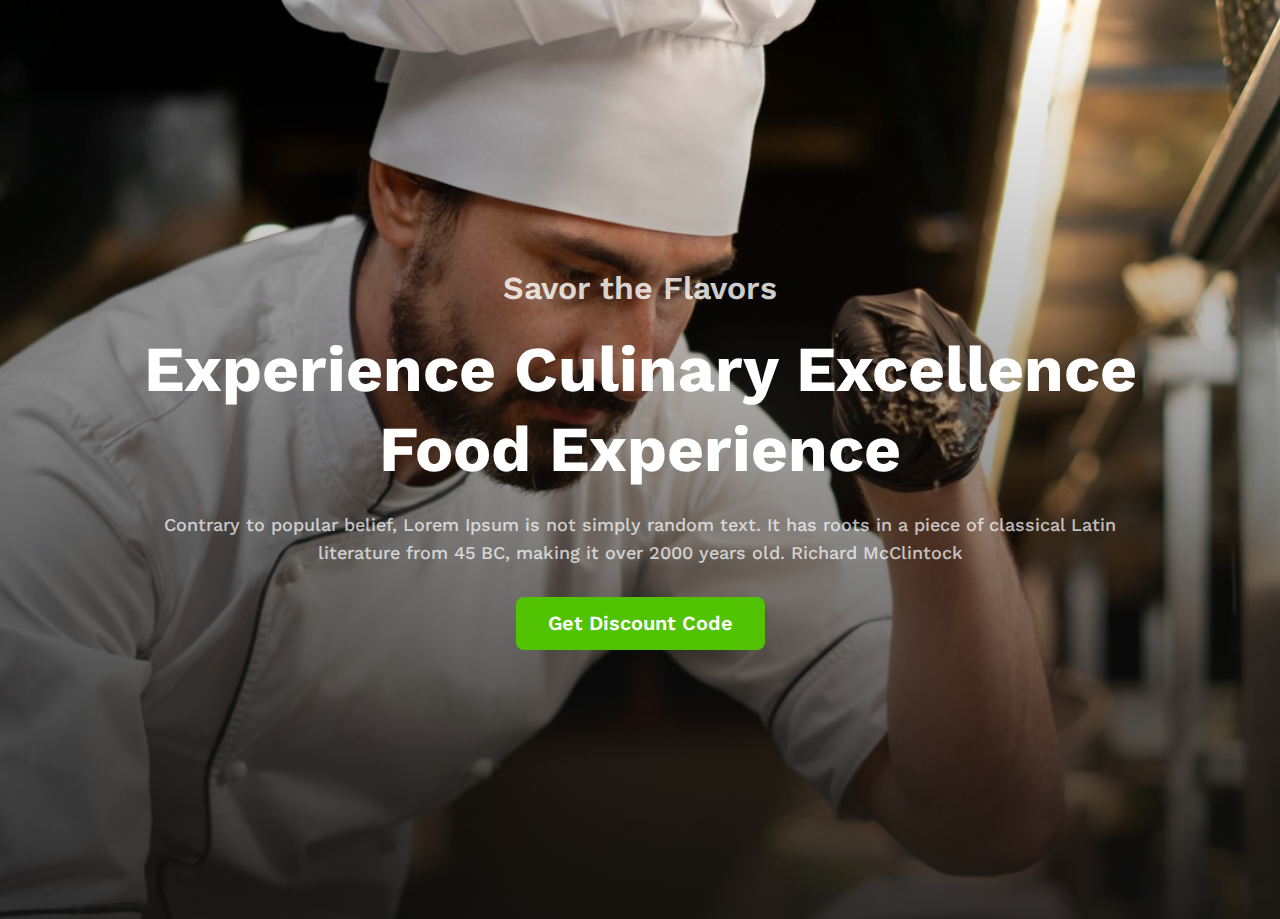
<file: index.html>
<!DOCTYPE html>
<html lang="en">

<head>
    <meta charset="UTF-8">
    <meta name="viewport" content="width=device-width, initial-scale=1.0">
    <title>Food_Resturent</title>
    <link rel="stylesheet" href="style/style.css">

</head>

<body>
    <section id="hero">
        <div class="hero-content">
            <p class="sub-title">Savor the Flavors</p>
            <h1 class="title">Experience Culinary Excellence Food Experience</h1>
            <p class="description">Contrary to popular belief, Lorem Ipsum is not simply random text. It has roots in a
                piece of classical Latin literature from 45 BC, making it over 2000 years old. Richard McClintock</p>
            <div class="btn-container">
                <button onclick="welcome()" class="btn">Get Discount Code</button>
            </div>
        </div>
    </section>    

    <script>
        // alert("welcome to my resturent");
        function welcome (){
            alert("code:1234")
        }
    </script>
</body>

</html>
</file>
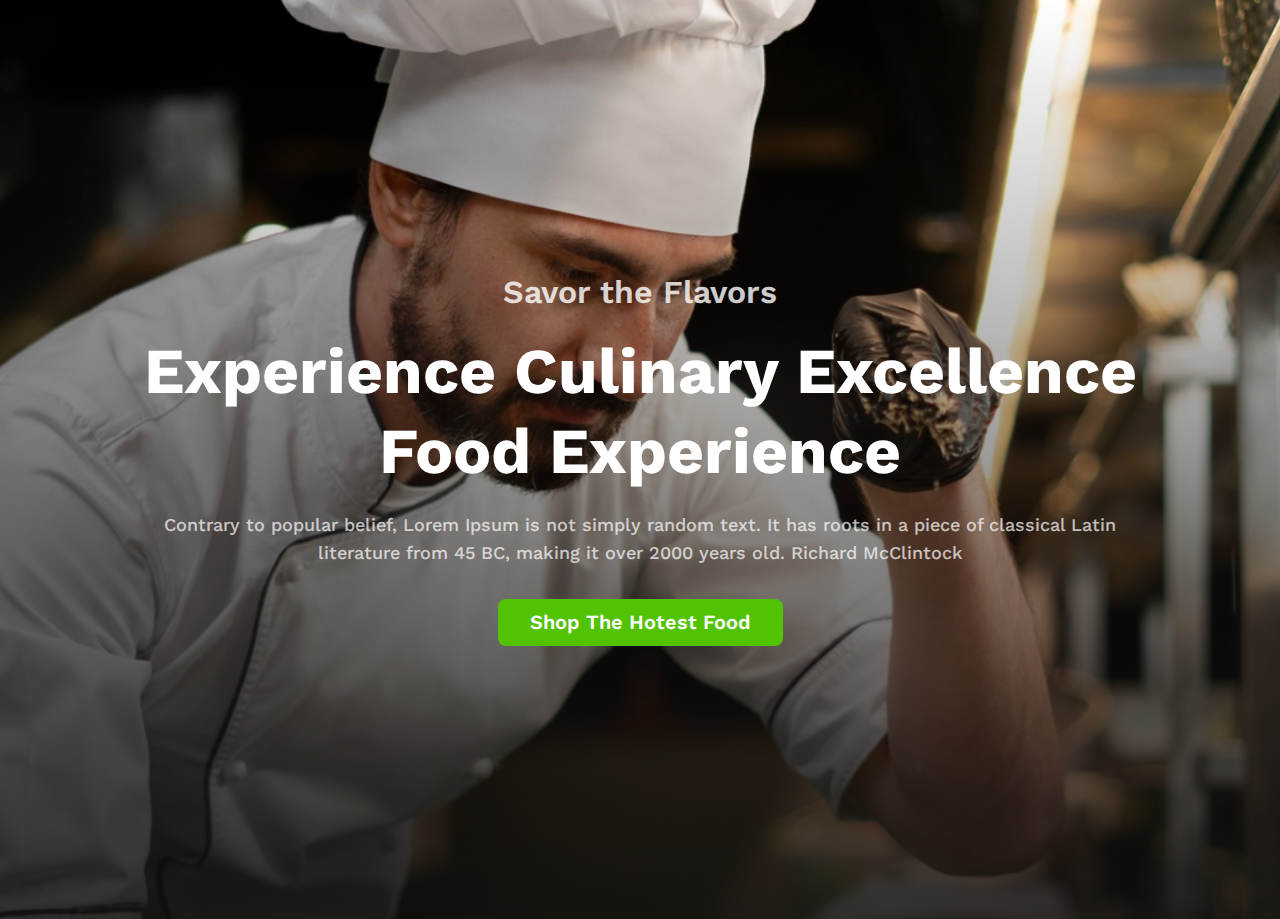
<file: prac_hero-section.html>
<!DOCTYPE html>
<html lang="en">
<head>
    <meta charset="UTF-8">
    <meta name="viewport" content="width=device-width, initial-scale=1.0">
    <title>Banner</title>
    <link rel="stylesheet" href="style/banner.css">

</head>
<body>
    <section id="banner">
        <div class="content">
            <p class="first-p">Savor the Flavors</p>
            <h1>Experience Culinary Excellence Food Experience</h1>
            <p class="seconed-p">Contrary to popular belief, Lorem Ipsum is not simply random text. It has roots in a piece of classical Latin literature from 45 BC, making it over 2000 years old. Richard McClintock</p>
            <button class="btn">Shop The Hotest Food</button>
        </div>
    </section>
</body>
</html>
</file>
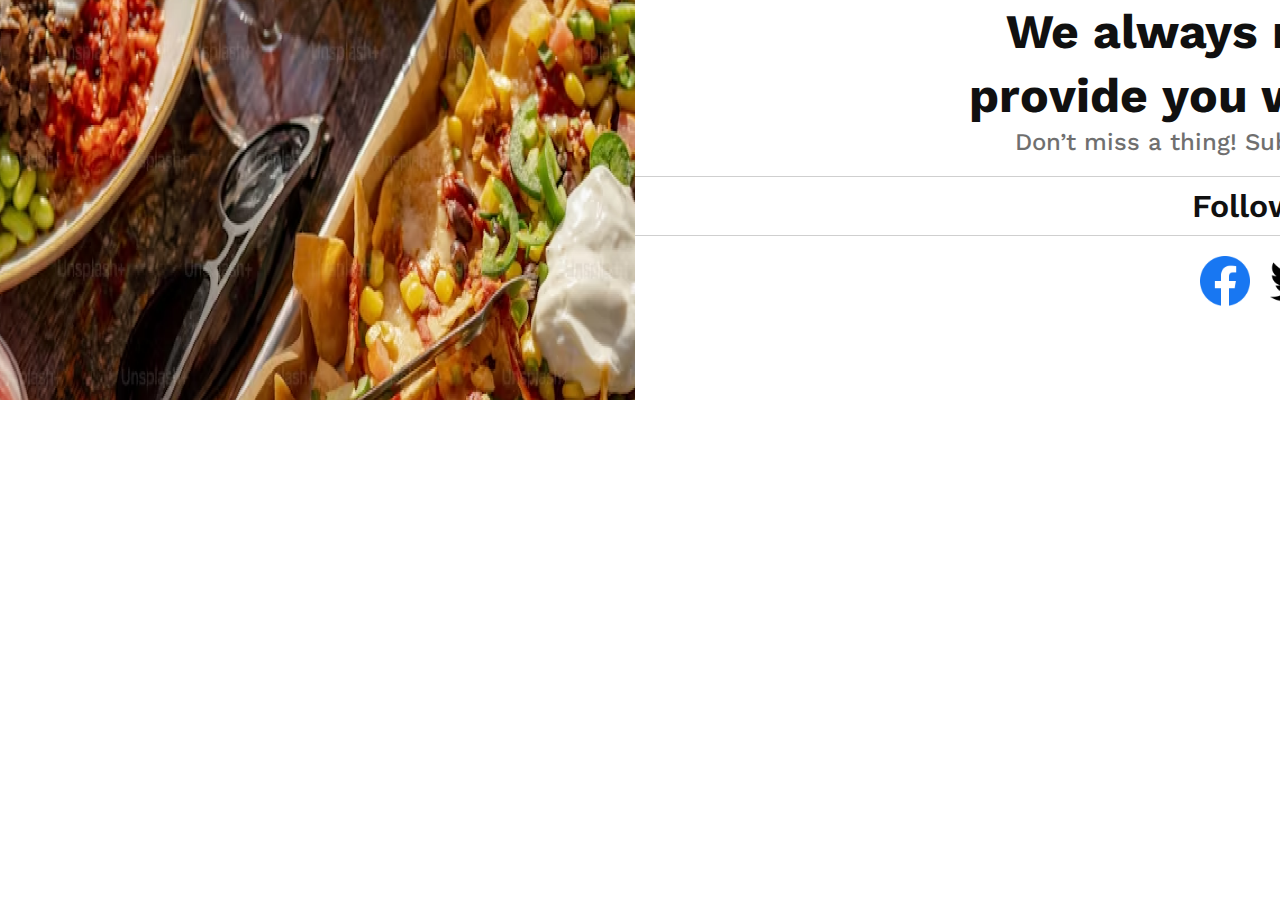
<file: prac_social.html>
<!DOCTYPE html>
<html lang="en">

<head>
    <meta charset="UTF-8">
    <meta name="viewport" content="width=device-width, initial-scale=1.0">
    <title>Social</title>
    <link rel="stylesheet" href="style/social.css">
</head>

<body>
<section id="social-section">
    <div class="for-flex">
        <div>
            <!-- img -->
             <img width="670px" height="400px" src="assets/social-bg.png" alt="">
        </div>
        <div class="content">
            <h1 class="heading">We always make sure to 
                <br> 
                provide you with good food</h1>
            <p class="para-one">Don’t miss a thing! Subscribe to our newsletter</p>
            <p class="para-two">Follow Us On</p>
            <div class="img-div">
                <div>
                    <img src="assets/facebook.png" width="50px" height="" alt="">
                </div>
                <div>
                    <img src="assets/twitter.png" width="50px" alt="">
                </div>
                <div>
                    <img src="assets/instagram.png" width="50px" alt="">
                </div>
            </div>
        </div>
    </div>
</section>
</body>

</html>
</file>
<file: style/style.css>
@import url('https://fonts.googleapis.com/css2?family=Work+Sans:ital,wght@0,100..900;1,100..900&display=swap');

* {
    margin: 0;
    padding: 0;
}

#hero {
    height: 919px;
    background-image: linear-gradient(0deg, rgb(16, 16, 16) -19.5%, rgba(16, 16, 16, 0) 100%), url(../assets/hero-bg.png);
    background-repeat: no-repeat;
    background-size: cover;
    background-position: center;
    display: flex;
    justify-content: center;
    align-items: center;
}

#hero .hero-content {
    width: 1023px;
    text-align: center;
}

#hero .hero-content .sub-title {
    color: rgb(255, 255, 255);
    font-family: Work Sans;
    font-size: 32px;
    font-weight: 600;
    line-height: 38px;
    letter-spacing: 0%;
    opacity: 0.8;
    text-align: center;

}

#hero .hero-content .title {
    color: rgb(255, 255, 255);
    font-family: Work Sans;
    font-size: 64px;
    font-weight: 700;
    line-height: 80px;
    letter-spacing: 0%;
    text-align: center;
    margin: 22px 0;

}

#hero .hero-content .description {
    color: rgb(255, 255, 255);
    font-family: Work Sans;
    font-size: 18px;
    font-weight: 500;
    line-height: 28px;
    letter-spacing: 0%;
    opacity: 0.7;
    text-align: center;
    margin-bottom: 30px;
}

.btn-container {
    text-align: center;
}

.btn {
    border: none;
    border-radius: 8px;
    background: rgb(82, 195, 3);
    padding: 15px 32px;
    color: rgb(255, 255, 255);
    font-family: Work Sans;
    font-size: 20px;
    font-weight: 600;
    line-height: 23px;
    letter-spacing: 0%;
    text-align: center;
    cursor: pointer;
}
</file>
<file: style/banner.css>
@import url('https://fonts.googleapis.com/css2?family=Work+Sans:ital,wght@0,100..900;1,100..900&display=swap');
*{
    margin: 0;
    padding: 0;
    font-family: "Work Sans", sans-serif;
}
.btn{
    color: rgb(255, 255, 255);
    font-size: 20px;
    /* text-align: center; */
    font-weight: 600;
    line-height: 23px;
    padding: 12px 32px;
    border: none;
    border-radius: 8px;
    background: rgb(82, 195, 3);
}

#banner{
    height: 919px;
    background-image: linear-gradient(0deg, rgb(16, 16, 16) -19.5%,rgba(16, 16, 16, 0) 100%) ,url(../assets/hero-bg.png);
    background-repeat: no-repeat;
    background-size: cover;
    background-position: center;
    display: flex;
    justify-content: center;
    align-items: center;
    text-align: center;

}
#banner .content{
    width: 1023px;
}
#banner .content .first-p{
    color: rgb(255, 255, 255);
    font-size: 32px;
    font-weight: 600;
    line-height: 38px;
    opacity: 0.8;
}
#banner .content h1{
 color: rgb(255, 255, 255);
 font-size: 64px;
 font-weight: 700;
 line-height: 80px;
 padding: 20px 0;
}
#banner .content .seconed-p{
    color: rgb(255, 255, 255);
    font-size: 18px;
    font-weight: 500;
    line-height: 28px;
    padding-bottom: 32px;
    opacity: 0.7;
    
}
</file>
<file: style/social.css>
@import url('https://fonts.googleapis.com/css2?family=Work+Sans:ital,wght@0,100..900;1,100..900&display=swap');

* {
    margin: 0;
    padding: 0;
    font-family: "Work Sans", sans-serif;
}

#social-section {
    width: 1920px;
    height: 671px;
    /* background-image: linear-gradient(0deg, #D3E0E0, #2c6b6b), url(../assets/social-bg.png);
    background-position: center;
    background-size: cover; */
    display: flex;
    justify-content: center;
    text-align: center;
}

.content {
    width: 1320px;
    height: 400px;
}

.heading {
    color: rgb(16, 16, 16);
    font-family: Work Sans;
    font-size: 48px;
    font-weight: 700;
    line-height: 64px;
    letter-spacing: 0%;
    text-align: center;
}

.para-one {
    color: rgb(16, 16, 16);
    font-size: 24px;
    font-weight: 500;
    line-height: 28px;
    opacity: 0.6;
    margin-bottom: 20px;

}

.para-two {
    /* margin: 20px 0; */
    color: rgb(16, 16, 16);
    font-family: Work Sans;
    font-size: 32px;
    font-weight: 600;
    line-height: 38px;
    letter-spacing: 0%;
    text-align: center;
    /* box-sizing: border-box; */
   
    padding: 10px 0;
    border-bottom: 1px solid rgba(16, 16, 16, 0.2);
    border-top: 1px solid rgba(16, 16, 16, 0.2);
}

.img-div {
    margin-top: 20px;
    display: flex;
    align-items: center;
    justify-content: center;
    gap: 20px;
}
.for-flex{
    display: flex;

}
</file>
